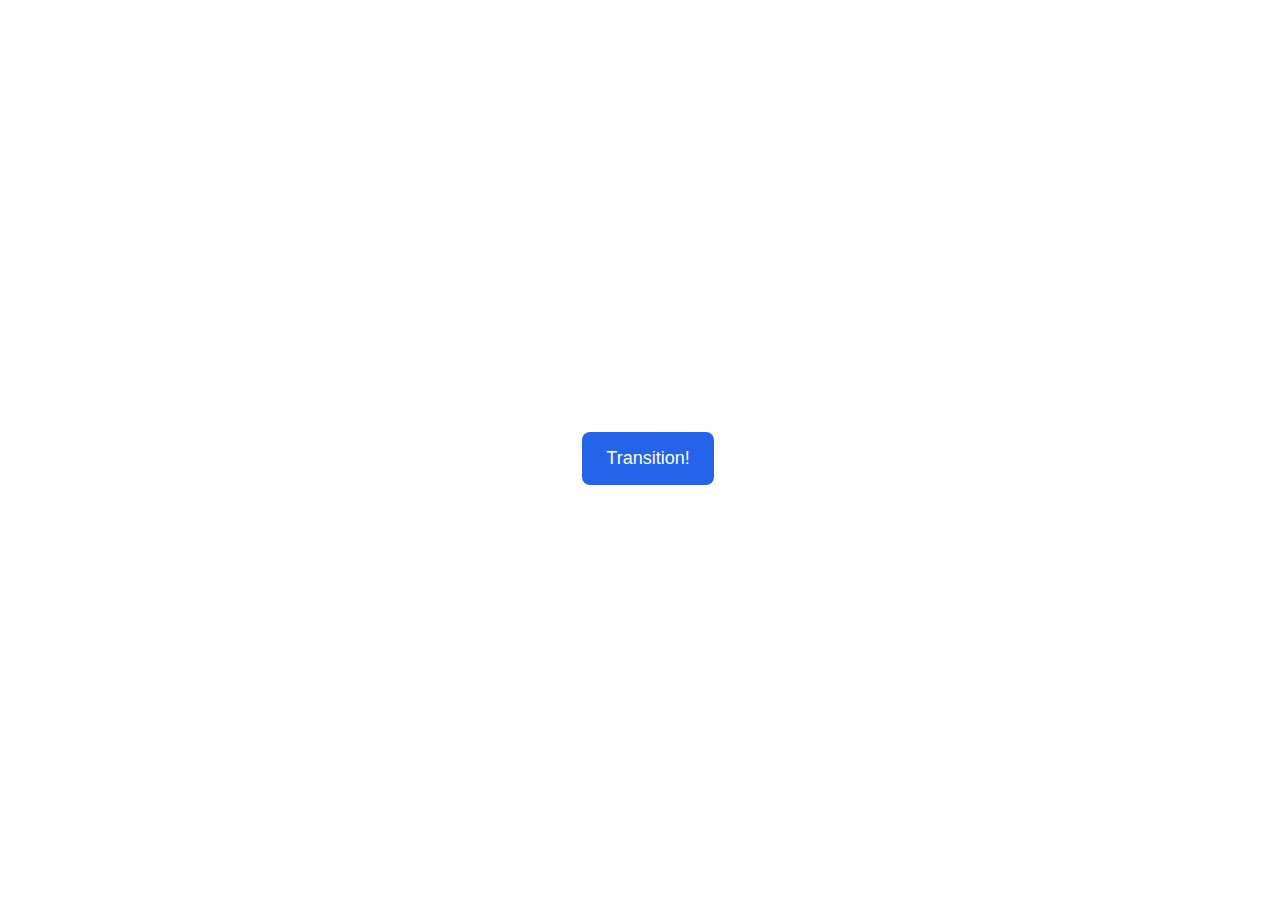
<file: animation/01-button-hover/index.html>
<!DOCTYPE html>
<html lang="en">
  <head>
    <meta charset="UTF-8" />
    <meta http-equiv="X-UA-Compatible" content="IE=edge" />
    <meta name="viewport" content="width=device-width, initial-scale=1.0" />
    <title>Button Hover</title>
    <link rel="stylesheet" href="style.css" />
  </head>
  <body>
    <div id="transition-container">
      <button>Transition!</button>
    </div>
  </body>
</html>
</file>
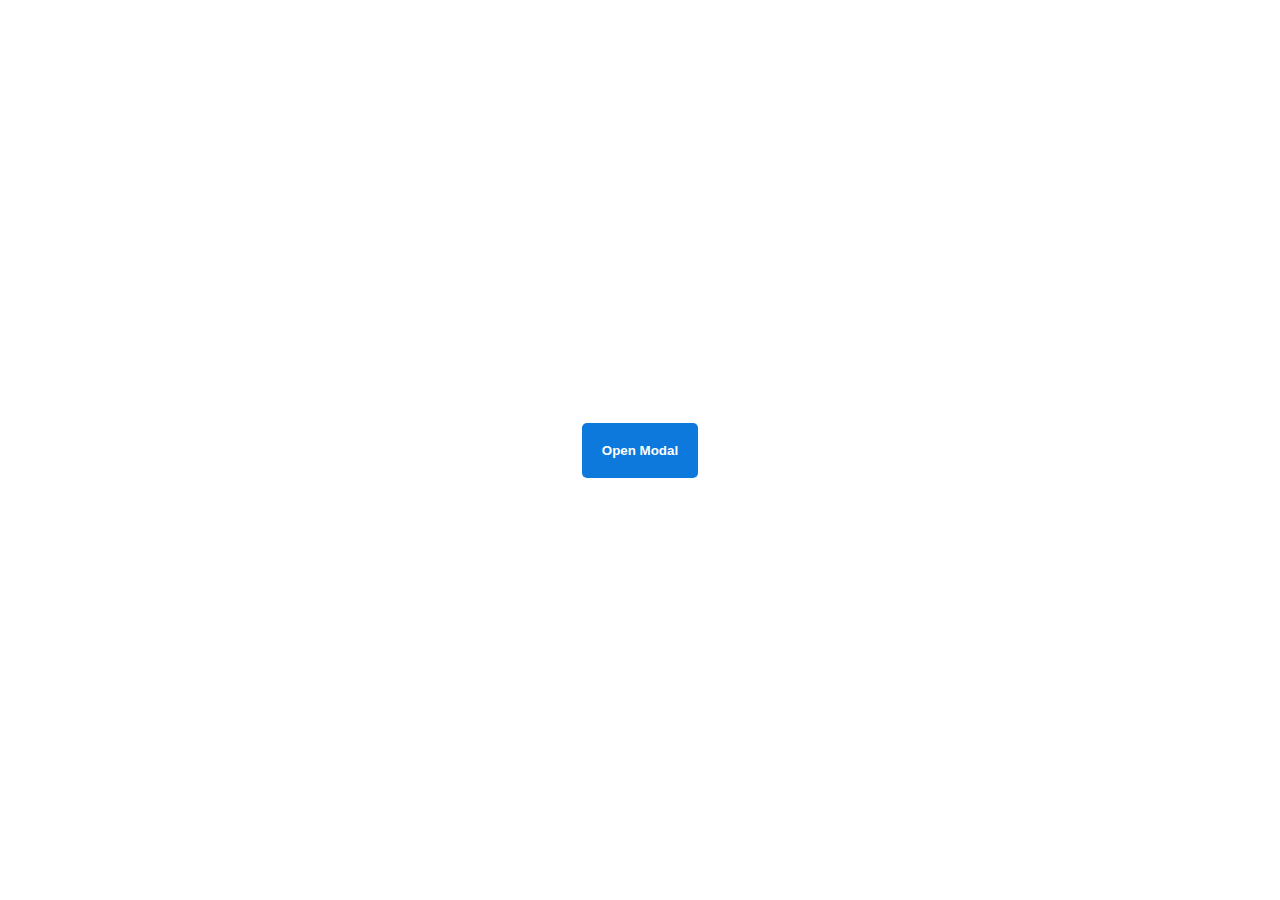
<file: animation/02-pop-up/index.html>
<!DOCTYPE html>
<html lang="en">
  <head>
    <meta charset="UTF-8" />
    <meta http-equiv="X-UA-Compatible" content="IE=edge" />
    <meta name="viewport" content="width=device-width, initial-scale=1.0" />
    <title>Popup</title>
    <link rel="stylesheet" href="style.css" />
  </head>
  <body>
    <div class="backdrop"></div>
    <div class="popup-modal">
      <h1>Look at me!</h1>
      <p>I'm a pop up dialog!</p>
      <button id="close-modal">Close Modal</button>
    </div>
    <div class="button-container">
      <button id="trigger-modal">Open Modal</button>
    </div>
    <script src="script.js"></script>
  </body>
</html>
</file>
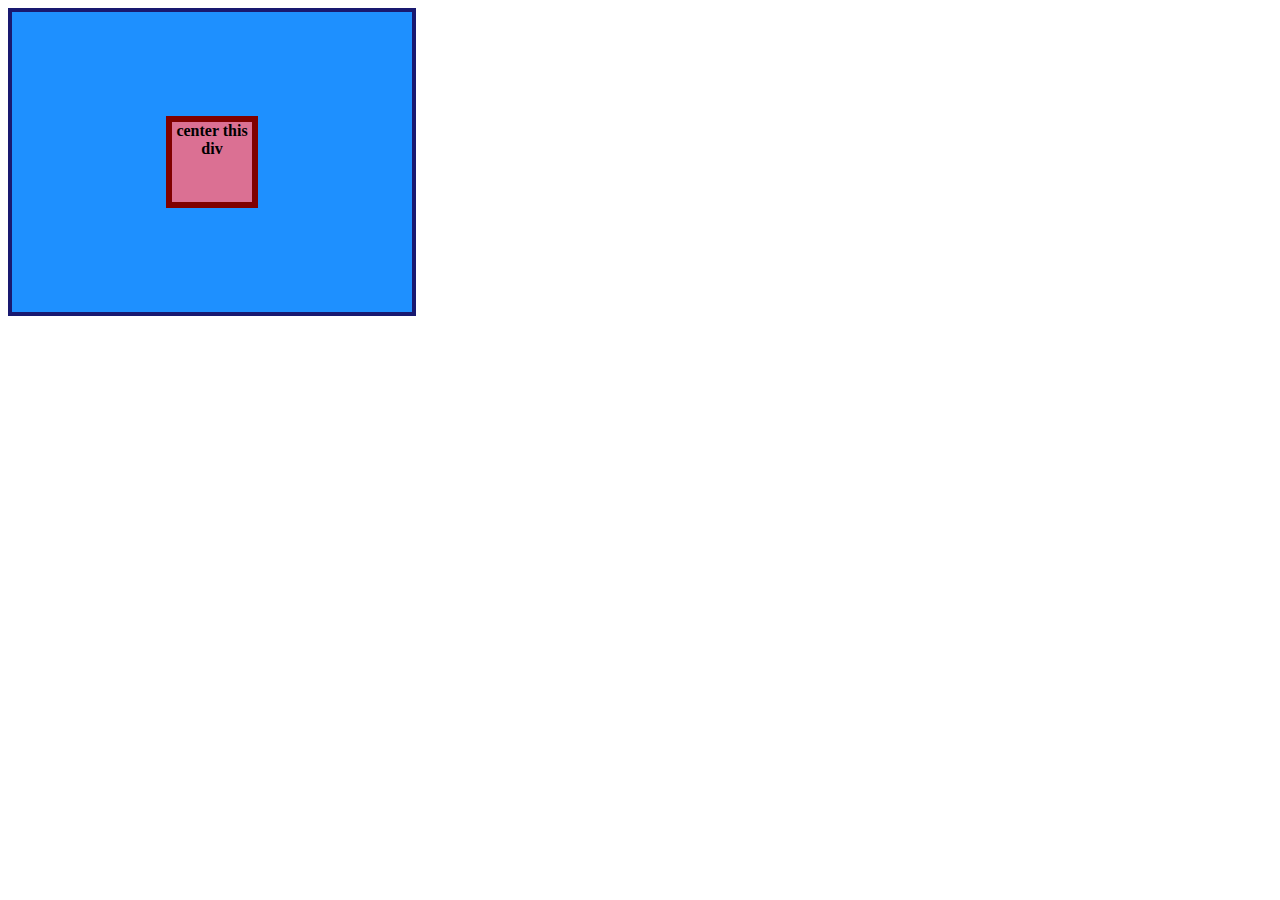
<file: flex/01-flex-center-resolvido/index.html>
<!DOCTYPE html>
<html lang="en">
  <head>
    <meta charset="UTF-8">
    <meta http-equiv="X-UA-Compatible" content="IE=edge">
    <meta name="viewport" content="width=device-width, initial-scale=1.0">
    <title>CENTER THIS DIV</title>
    <link rel="stylesheet" href="style.css">
  </head>
  <body>
    <div class="container">
      <div class="box">center this div</div>
    </div>
  </body>
</html>
</file>
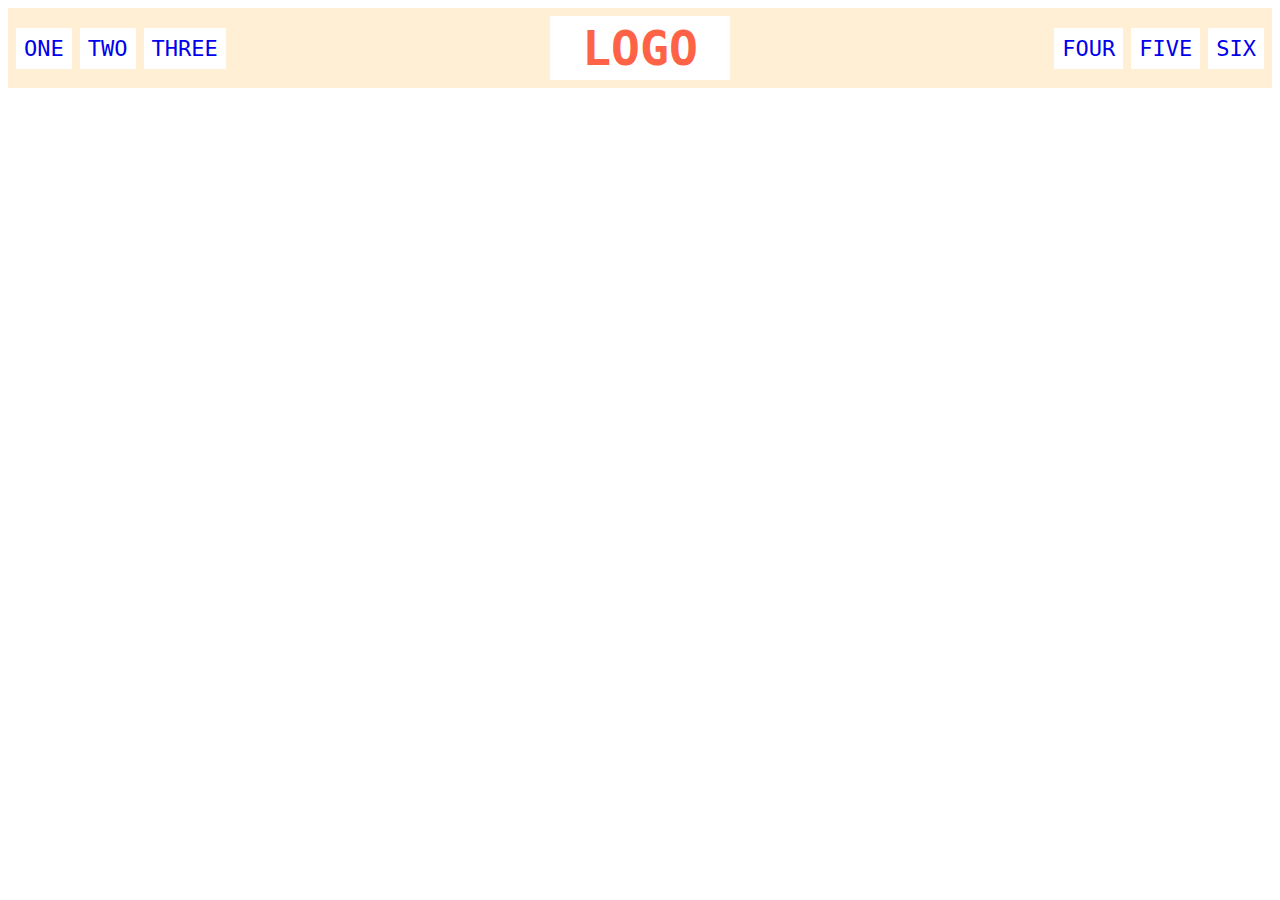
<file: flex/02-flex-header-resolvido/index.html>
<!DOCTYPE html>
<html lang="en">
  <head>
    <meta charset="UTF-8">
    <meta http-equiv="X-UA-Compatible" content="IE=edge">
    <meta name="viewport" content="width=device-width, initial-scale=1.0">
    <title>Flex Header</title>
    <link rel="stylesheet" href="style.css">
  </head>
  <body>
    <div class="header">
      <div class="left-links">
        <ul>
          <li><a href="#">ONE</a></li>
          <li><a href="#">TWO</a></li>
          <li><a href="#">THREE</a></li>
        </ul>
      </div>
      <div class="logo">LOGO</div>
      <div class="right-links">
        <ul>
          <li><a href="#">FOUR</a></li>
          <li><a href="#">FIVE</a></li>
          <li><a href="#">SIX</a></li>
        </ul>
      </div>
    </div>
  </body>
</html>
</file>
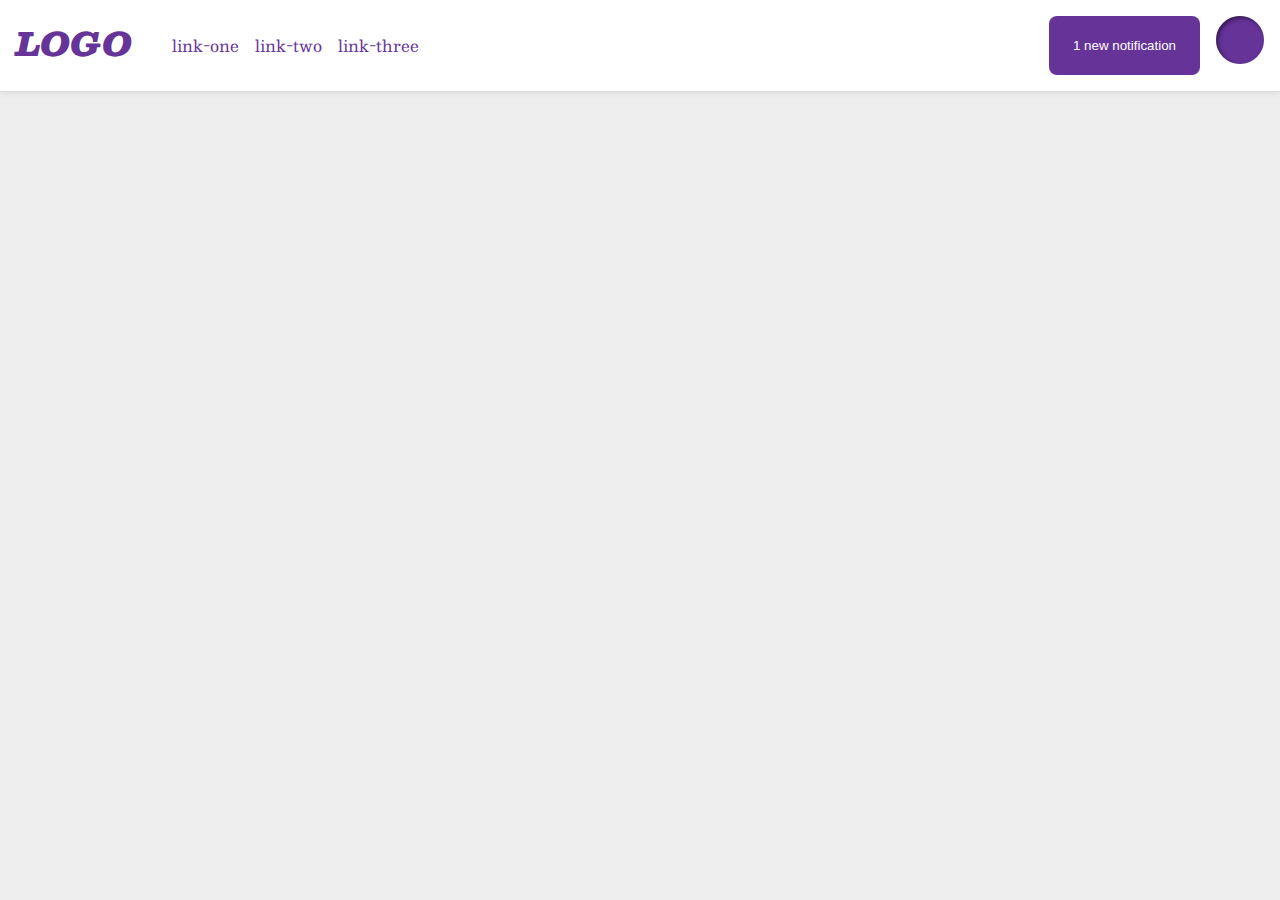
<file: flex/03-flex-header-2-resolvido/index.html>
<!DOCTYPE html>
<html lang="en">
  <head>
    <meta charset="UTF-8" />
    <meta http-equiv="X-UA-Compatible" content="IE=edge" />
    <meta name="viewport" content="width=device-width, initial-scale=1.0" />
    <title>Flex Header 2</title>
    <link rel="stylesheet" href="style.css" />
  </head>
  <body>
    <div class="header">
      <div class="information">
        <div class="logo">LOGO</div>
        <ul class="links">
          <li><a href="google.com">link-one</a></li>
          <li><a href="google.com">link-two</a></li>
          <li><a href="google.com">link-three</a></li>
        </ul>
      </div>

      <div class="btn">
        <button class="notifications">1 new notification</button>
        <div class="profile-image"></div>
      </div>
    </div>
  </body>
</html>
</file>
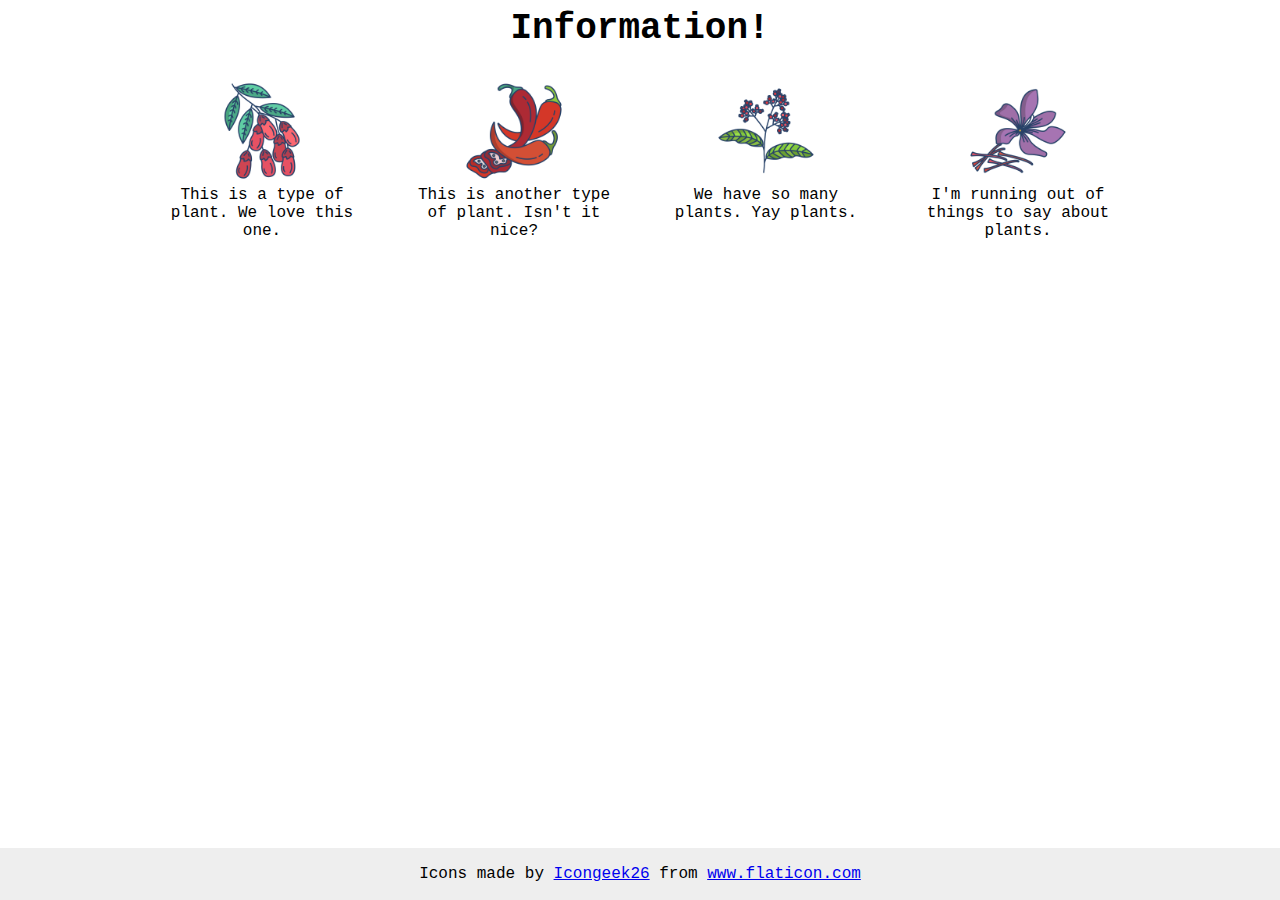
<file: flex/04-flex-information-resolvido/index.html>
<!DOCTYPE html>
<html lang="en">
  <head>
    <meta charset="UTF-8" />
    <meta http-equiv="X-UA-Compatible" content="IE=edge" />
    <meta name="viewport" content="width=device-width, initial-scale=1.0" />
    <title>Information</title>
    <link rel="stylesheet" href="style.css" />
  </head>
  <body>
    <div class="title">Information!</div>

    <div class="container">
      <div class="barberry">
        <img src="./images/barberry.png" alt="barberry" />
        <div class="text">This is a type of plant. We love this one.</div>
      </div>

      <div class="chili">
        <img src="./images/chilli.png" alt="chili" />
        <div class="text">This is another type of plant. Isn't it nice?</div>
      </div>

      <div class="peper">
        <img src="./images/pepper.png" alt="pepper" />
        <div class="text">We have so many plants. Yay plants.</div>
      </div>

      <div class="saffron">
        <img src="./images/saffron.png" alt="saffron" />
        <div class="text">I'm running out of things to say about plants.</div>
      </div>
      
    </div>

    <!-- disregard this section, it's here to give attribution to the creator of these icons -->
    <div class="footer">
      <div>
        Icons made by
        <a href="https://www.flaticon.com/authors/icongeek26" title="Icongeek26"
          >Icongeek26</a
        >
        from
        <a href="https://www.flaticon.com/" title="Flaticon"
          >www.flaticon.com</a
        >
      </div>
    </div>
  </body>
</html>
</file>
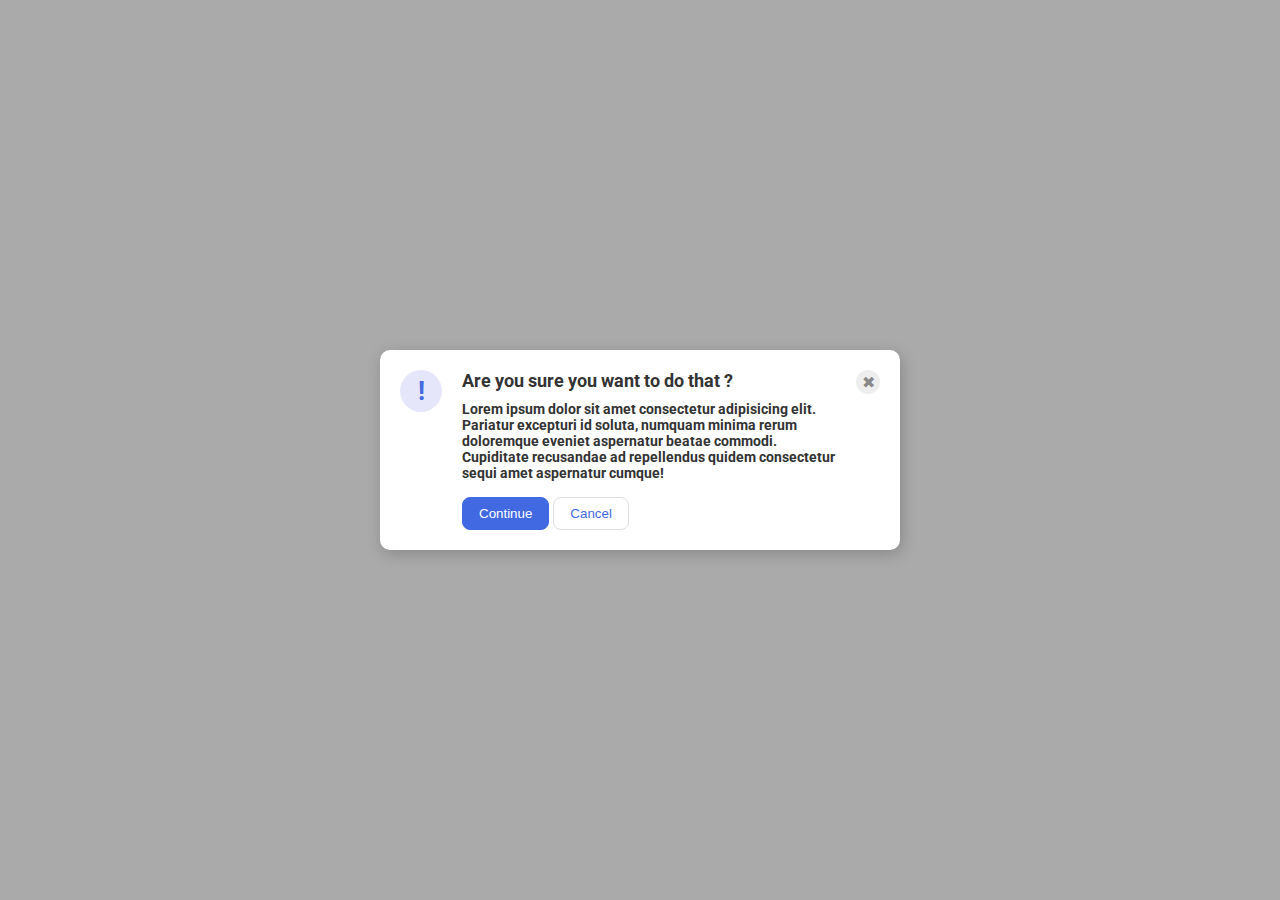
<file: flex/05-flex-modal/index.html>
<!DOCTYPE html>
<html lang="en">
  <head>
    <meta charset="UTF-8" />
    <meta http-equiv="X-UA-Compatible" content="IE=edge" />
    <meta name="viewport" content="width=device-width, initial-scale=1.0" />
    <link rel="stylesheet" href="style.css" />
    <title>Modal</title>
  </head>
  <body>
    <div class="modal">
      <div class="first">
        <div class="icon">!</div>
      </div>

      <div class="second">
        <div class="header"><h1>Are you sure you want to do that ?</h1></div>

        <div class="text">
          Lorem ipsum dolor sit amet consectetur adipisicing elit. Pariatur
          excepturi id soluta, numquam minima rerum doloremque eveniet
          aspernatur beatae commodi. Cupiditate recusandae ad repellendus quidem
          consectetur sequi amet aspernatur cumque!
        </div>
        <div class="btn">
          <button class="continue">Continue</button>
          <button class="cancel">Cancel</button>
        </div>
        
      </div>

      <div class="tree">
        <div class="close-button">✖</div>
      </div>
    </div>
  </body>
</html>
</file>
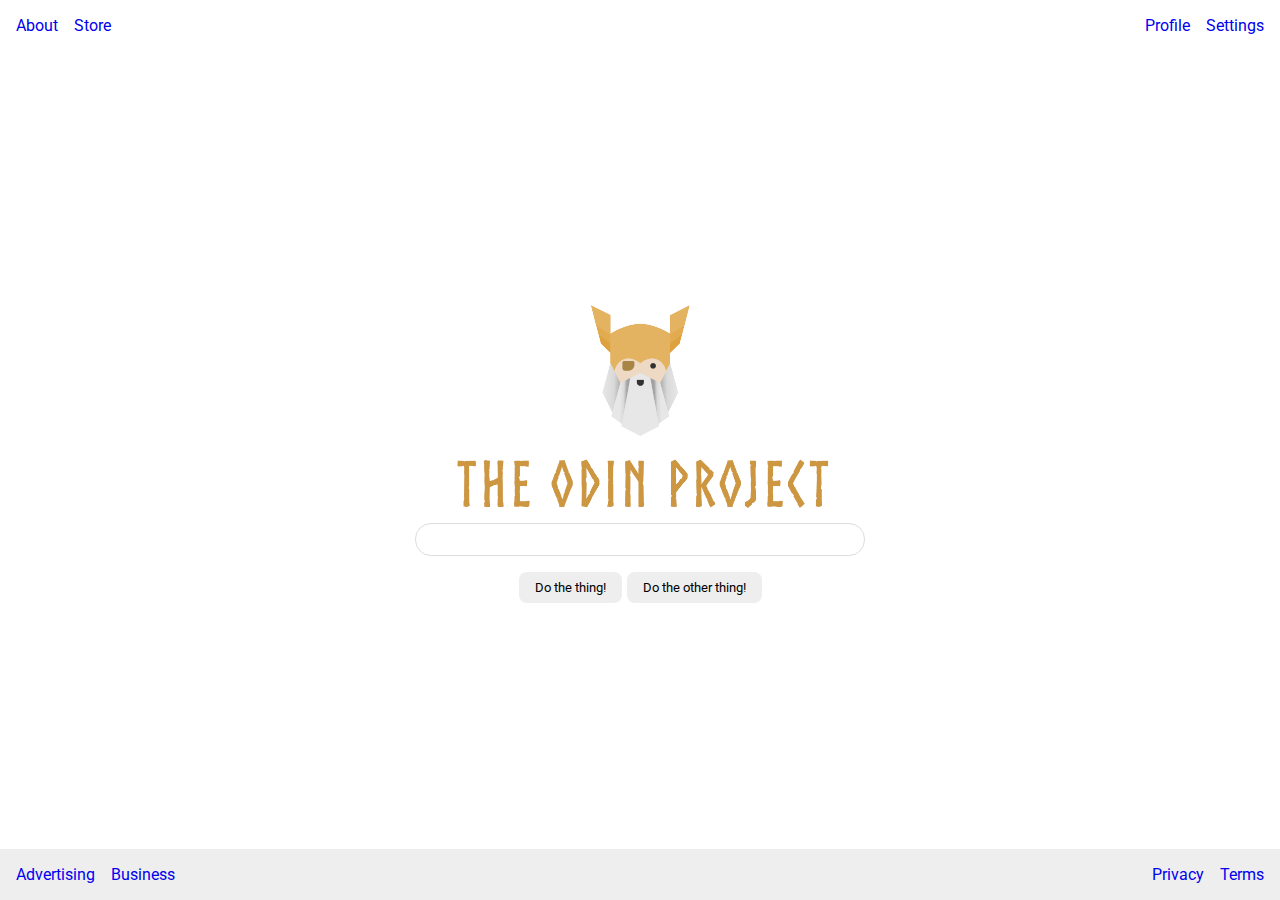
<file: flex/06-flex-layout/index.html>
<!DOCTYPE html>
<html lang="en">
  <head>
    <meta charset="UTF-8">
    <meta http-equiv="X-UA-Compatible" content="IE=edge">
    <meta name="viewport" content="width=device-width, initial-scale=1.0">
    <title>LAYOUT</title>
    <link rel="stylesheet" href="./style.css">
  </head>
  <body>
    <div class="header">
      <ul class="left-links">
        <li><a href="#">About</a></li>
        <li><a href="#">Store</a></li>
      </ul>
      <ul class="right-links">
        <li><a href="#">Profile</a></li>
        <li><a href="#">Settings</a></li>
      </ul>
    </div>

    <div class="content">
      <img src="./logo.png" alt="Project logo. Represents odin with the project name.">
      <div class="input">
        <input type="text">
      </div>
      <div class="buttons">
        <button>Do the thing!</button>
        <button>Do the other thing!</button>
      </div>
    </div>
    
    <div class="footer">
      <ul class="left-links">
        <li><a href="#">Advertising</a></li>
        <li><a href="#">Business</a></li>
      </ul>
      <ul class="right-links">
        <li><a href="#">Privacy</a></li>
        <li><a href="#">Terms</a></li>
      </ul>
    </div>
  </body>
</html>
</file>
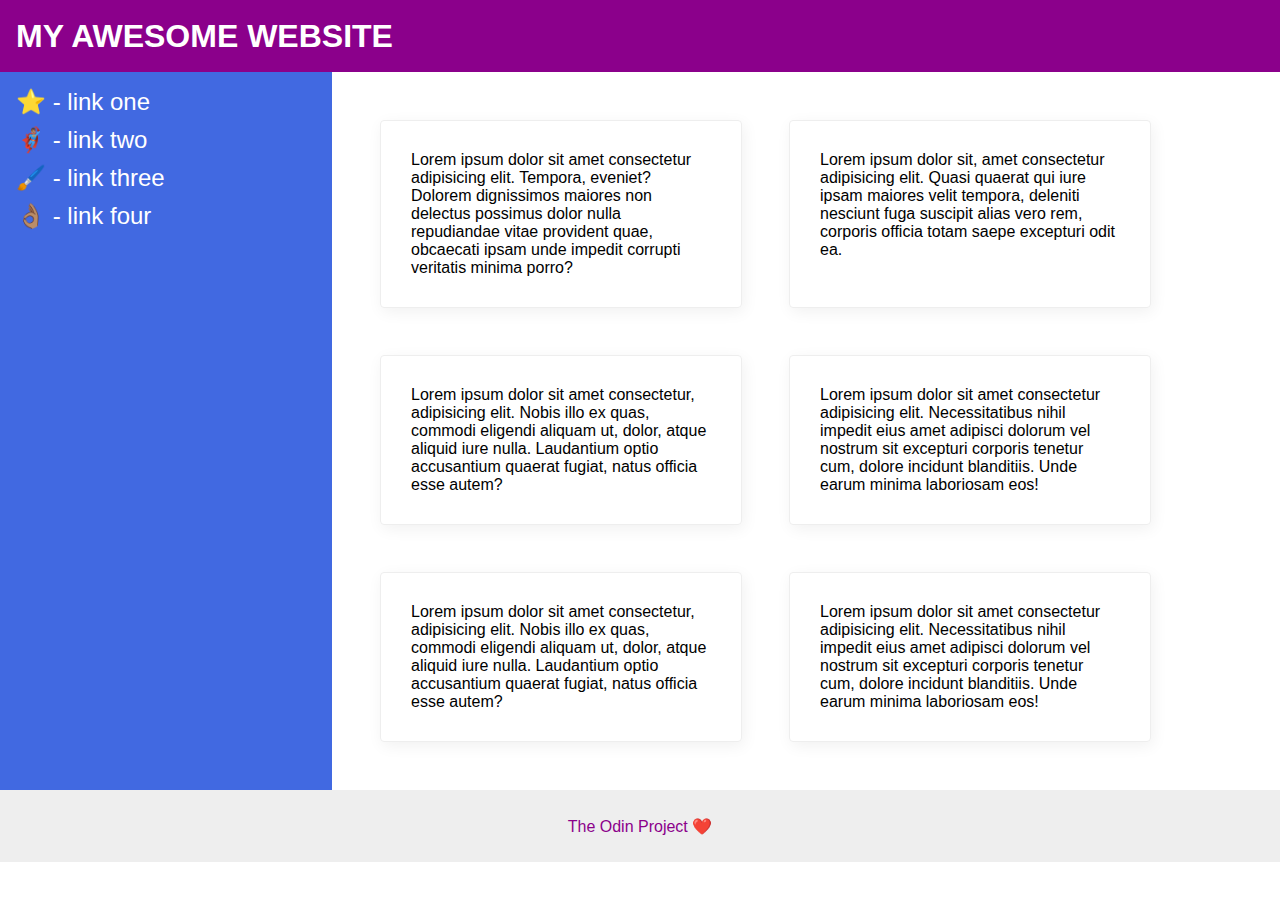
<file: flex/07-flex-layout-2/index.html>
<!DOCTYPE html>
<html lang="en">
  <head>
    <meta charset="UTF-8" />
    <meta http-equiv="X-UA-Compatible" content="IE=edge" />
    <meta name="viewport" content="width=device-width, initial-scale=1.0" />
    <title>The Holy Grail</title>
    <link rel="stylesheet" href="style.css" />
  </head>
  <body>
    <div class="header">MY AWESOME WEBSITE</div>

    <div class="container">
      <div class="sidebar">
        <ul>
          <li><a href="#">⭐ - link one</a></li>
          <li><a href="#">🦸🏽‍♂️ - link two</a></li>
          <li><a href="#">🖌️ - link three</a></li>
          <li><a href="#">👌🏽 - link four</a></li>
        </ul>
      </div>
      <div class="content">
        <div class="card">
          Lorem ipsum dolor sit amet consectetur adipisicing elit. Tempora,
          eveniet? Dolorem dignissimos maiores non delectus possimus dolor nulla
          repudiandae vitae provident quae, obcaecati ipsam unde impedit
          corrupti veritatis minima porro?
        </div>
        <div class="card">
          Lorem ipsum dolor sit, amet consectetur adipisicing elit. Quasi
          quaerat qui iure ipsam maiores velit tempora, deleniti nesciunt fuga
          suscipit alias vero rem, corporis officia totam saepe excepturi odit
          ea.
        </div>
        <div class="card">
          Lorem ipsum dolor sit amet consectetur, adipisicing elit. Nobis illo
          ex quas, commodi eligendi aliquam ut, dolor, atque aliquid iure nulla.
          Laudantium optio accusantium quaerat fugiat, natus officia esse autem?
        </div>
        <div class="card">
          Lorem ipsum dolor sit amet consectetur adipisicing elit.
          Necessitatibus nihil impedit eius amet adipisci dolorum vel nostrum
          sit excepturi corporis tenetur cum, dolore incidunt blanditiis. Unde
          earum minima laboriosam eos!
        </div>
        <div class="card">
          Lorem ipsum dolor sit amet consectetur, adipisicing elit. Nobis illo
          ex quas, commodi eligendi aliquam ut, dolor, atque aliquid iure nulla.
          Laudantium optio accusantium quaerat fugiat, natus officia esse autem?
        </div>
        <div class="card">
          Lorem ipsum dolor sit amet consectetur adipisicing elit.
          Necessitatibus nihil impedit eius amet adipisci dolorum vel nostrum
          sit excepturi corporis tenetur cum, dolore incidunt blanditiis. Unde
          earum minima laboriosam eos!
        </div>
      </div>
    </div>

    <div class="footer">The Odin Project ❤️</div>
  </body>
</html>
</file>
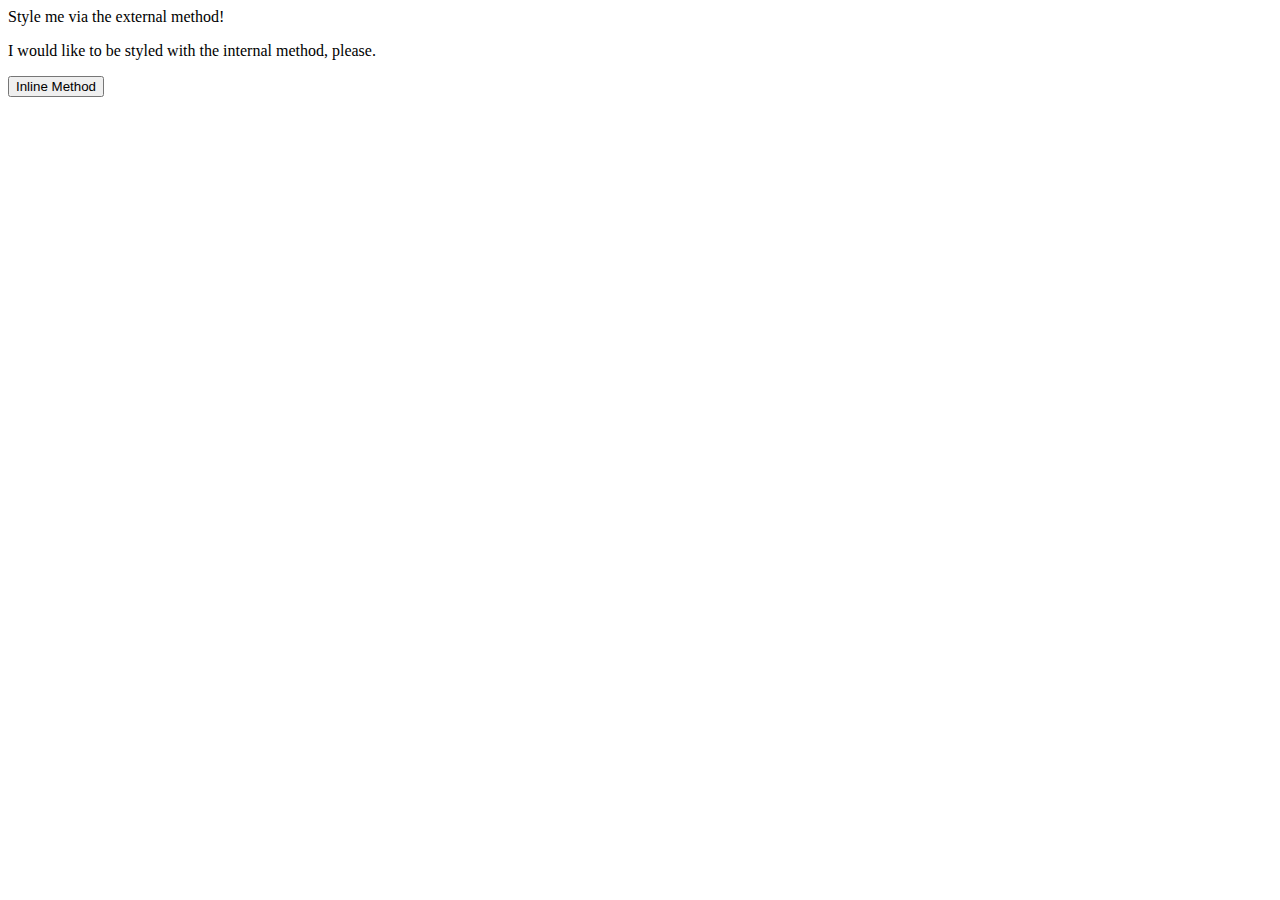
<file: foundations/01-css-methods/index.html>
<!DOCTYPE html>
<html lang="en">
  <head>
    <meta charset="UTF-8">
    <meta http-equiv="X-UA-Compatible" content="IE=edge">
    <meta name="viewport" content="width=device-width, initial-scale=1.0">
    <title>Methods for Adding CSS</title>
  </head>
  <body>
    <div>Style me via the external method!</div>
    <p>I would like to be styled with the internal method, please.</p>
    <button>Inline Method</button>
  </body>
</html>
</file>
<file: animation/01-button-hover/style.css>
#transition-container {
  width: 100vw;
  height: 100vh;
  display: flex;
  flex-direction: column;
  justify-content: center;
  align-items: center;
  font-family: Arial, sans-serif;
}

button {
  border-radius: 8px;
  border: none;
  background-color: #2563eb;
  color: white;
  font-size: 18px;
  padding: 16px 24px;
  text-align: center;
}
</file>
<file: animation/02-pop-up/style.css>
* {
  padding: 0;
  margin: 0;
}

body {
  overflow: hidden;
}

.button-container {
  width: 100vw;
  height: 100vh;
  background-color: #ffffff;
  opacity: 100%;
  display: flex;
  align-items: center;
  justify-content: center;
}

button {
  padding: 20px;
  color: #ffffff;
  background-color: #0e79dd;
  border: none;
  border-radius: 5px;
  font-weight: 600;
}

.popup-modal {
  padding: 32px 64px;
  background-color: white;
  border: 1px solid black;
  border-radius: 10px;
  position: fixed;
  top: 50%;
  left: 50%;
  transform-origin: center;
  transform: translate(-50%, -50%);
  pointer-events: none;
  opacity: 0%;
  text-align: center;
}
.popup-modal p {
  margin-bottom: 24px
}

.backdrop {
  pointer-events: none;
  position: fixed;
  inset: 0;
  background: #000;
  opacity: 0%;
}

.popup-modal.show {
  opacity: 100%;
  pointer-events: all;
}

.backdrop.show {
  opacity: 30%;
}
</file>
<file: flex/01-flex-center-resolvido/style.css>
.container {
  background: dodgerblue;
  border: 4px solid midnightblue;
  width: 400px;
  height: 300px;
  display: flex;
  justify-content: center;
  align-items: center;
}

.box {
  background: palevioletred;
  font-weight: bold;
  text-align: center;
  border: 6px solid maroon;
  width: 80px;
  height: 80px;
}
</file>
<file: flex/02-flex-header-resolvido/style.css>
.header  {
  font-family: monospace;
  background: papayawhip;
  
}

.logo {
  font-size: 48px;
  font-weight: 900;
  color: tomato;
  background: white;
  padding: 4px 32px;
}

ul {
  /* this removes the dots on the list items*/
  list-style-type: none;
  display: flex;
  gap: 10px;

  
}

a {
  font-size: 22px;
  background: white;
  padding: 8px;
  /* this removes the line under the links */
  text-decoration: none;
}
.header {
  padding: 8px;
  display: flex;
  align-items: center;
  justify-content: space-between;
}
ul {
  display: flex;
  margin: 0;
  padding: 0;
  gap: 8px;
}
</file>
<file: flex/03-flex-header-2-resolvido/style.css>
/* this is some magical font-importing.  
you'll learn about it later. */
@import url('https://fonts.googleapis.com/css2?family=Besley:ital,wght@0,400;1,900&display=swap');

body {
  margin: 0;
  background: #eee;
  font-family: Besley, serif;
}

.header {
  background: white;
  border-bottom: 1px solid #ddd;
  box-shadow: 0 0 8px rgba(0,0,0,.1);
}

.profile-image {
  background: rebeccapurple;
  box-shadow: inset 2px 2px 4px rgba(0,0,0,.5);
  border-radius: 50%;
  width: 48px;
  height: 48px;
}

.logo {
  color: rebeccapurple;
  font-size: 32px;
  font-weight: 900;
  font-style: italic;
}

button {
  border: none;
  border-radius: 8px;
  background: rebeccapurple;
  color: white;
  padding: 8px 24px;
}

a {
  /* this removes the line under our links */
  text-decoration: none;
  color: rebeccapurple;
}

ul {
  list-style-type: none;
}
.header{
  display: flex;
  justify-content: space-between;
  padding: 8px;
  
}
ul{
  display: flex;
  justify-content: center;
  gap: 16px  ;
}
.information{
  display: flex;
  margin: 8px;
}
.btn{
  margin: 8px;
  display: flex;
  gap: 16px;
}
</file>
<file: flex/04-flex-information-resolvido/style.css>
body {
  font-family: 'Courier New', Courier, monospace;
  
}

img {
  width: 100px;
  height: 100px;
}

.title {
  font-size: 36px;
  font-weight: 900;
  
}

/* do not edit this footer */
.footer {
  position: fixed;
  bottom: 0;
  left: 0;
  right: 0;
  height: 52px;
  display: flex;
  align-items: center;
  justify-content: center;
  background: #eee;
}

/*Solução */

body{
  text-align: center;
}

.container{
  display: flex;
  justify-content: center;
  margin-top: 32px;
  gap: 52px  ;
}
.barberry,
.chili,
.peper,
.saffron{
  width: 200px;
  
}
</file>
<file: flex/05-flex-modal/style.css>
@import url('https://fonts.googleapis.com/css2?family=Roboto:wght@400;700&display=swap');

html, body {
  height: 100%;
}

body {
  font-family: Roboto, sans-serif;
  margin: 0;
  background: #aaa;
  color: #333;
  /* vou te dar esse de graça kkk */
  display: flex;
  align-items: center;
  justify-content: center;
}

.modal {
  background: white;
  width: 480px;
  border-radius: 10px;
  box-shadow: 2px 4px 16px rgba(0,0,0,.2);
}

.icon {
  color: royalblue;
  font-size: 26px;
  font-weight: 700;
  background: lavender;
  width: 42px;
  height: 42px;
  border-radius: 50%;
  display: flex;
  align-items: center;
  justify-content: center;
}

.close-button {
  background: #eee;
  border-radius: 50%;
  color: #888;
  font-weight: 400;
  font-size: 16px;
  height: 24px;
  width: 24px;
  display: flex;
  align-items: center;
  justify-content: center;
}

button {
  padding: 8px 16px;
  border-radius: 8px;
}

button.continue {
  background: royalblue;
  border: 1px solid royalblue;
  color: white;
}

button.cancel {
  background: white;
  border: 1px solid #ddd;
  color: royalblue;
}

/* Solução por Devdy*/

.modal{
  padding: 20px;
  display: flex;
  text-align: left;
  gap: 20px;
}
h1{
  margin-top: 0;
  margin-bottom: 10px;
  
  font-size: 18px;
}
.text{
  text-align: left;
  font-weight: 700;
  font-size: 14px;
}
.btn{
  margin-top: 16px;
}
</file>
<file: flex/06-flex-layout/style.css>
@import url('https://fonts.googleapis.com/css2?family=Roboto:wght@400;700&display=swap');
*{
  margin: 0;
  padding: 0;
  
}

body {
  height: 100vh;
  margin: 0;
  padding: 0;
  overflow: hidden;
  font-family: Roboto, sans-serif;
}

img {
  width: 600px;
}

button {
  font-family: Roboto, sans-serif;
  border: none;
  border-radius: 8px;
  background: #eee;
}

input {
  border: 1px solid #ddd;
  border-radius: 16px;
  padding: 8px 24px;
  width: 400px;
  margin-bottom: 16px;
}

/* Solução Devdy */

body{
  width: 100%;
  height: 100vh;
  display: flex;
  flex-direction: column;
  justify-content: space-between;
 
}
.header{
  display: flex;
  justify-content: space-between;
  margin-top: 0;
  padding: 16px;
}
.content{
  display: flex;
  flex-direction: column;
  align-items: center;

}
ul, li{
  display: flex;
  gap: 16px ;
  
}
a {
  text-decoration: none;
}

.footer{
  background-color: #eeeeee;
  display: flex;
  justify-content: space-between;
  padding: 16px;
}
.buttons{
  display: flex;
  gap: 5px  ;
  border-radius: 5px;
  
}
button{
  padding:8px 16px;
}
</file>
<file: flex/07-flex-layout-2/style.css>
body {
  font-family: -apple-system, BlinkMacSystemFont, 'Segoe UI', Roboto, Oxygen, Ubuntu, Cantarell, 'Open Sans', 'Helvetica Neue', sans-serif;
  margin: 0;
  min-height: 100vh;
}

.header {
  height: 72px;
  background: darkmagenta;
  color: white;
}

.footer {
  height: 72px;
  background: #eee;
  color: darkmagenta;
}

.sidebar {
  width: 300px;
  background: royalblue;
}

.card {
  border: 1px solid #eee;
  box-shadow: 2px 4px 16px rgba(0,0,0,.06);
  border-radius: 4px;
}

/*Resolução Devdy*/
*{
  margin: 0;
  padding: 0;
}
body{
  display: flex;
  flex-direction: column;
  
}

.header{
  display: flex;
  font-size: 32px;
  font-weight: 900;
  align-items: center;
  padding: 0px 16px;
  
}


.container{
  display: flex;
  justify-content: center;
 
}

.sidebar{
  min-width: 300px;
  flex: initial;
  padding: 16px;
}

li{
  margin-bottom: 10px;
  list-style: none;
}
a{
text-decoration: none;
color: #ffffff  ;
font-size: 24px;
}
.content{
  display: flex;
  flex-wrap: wrap;
  gap: 15px ;
  padding: 32px;

}
.card{
  width: 300px;
  margin: 16px;
  padding: 30px;
}
.footer{
  display: flex;
  align-items: center;
  justify-content: center;
}
</file>
